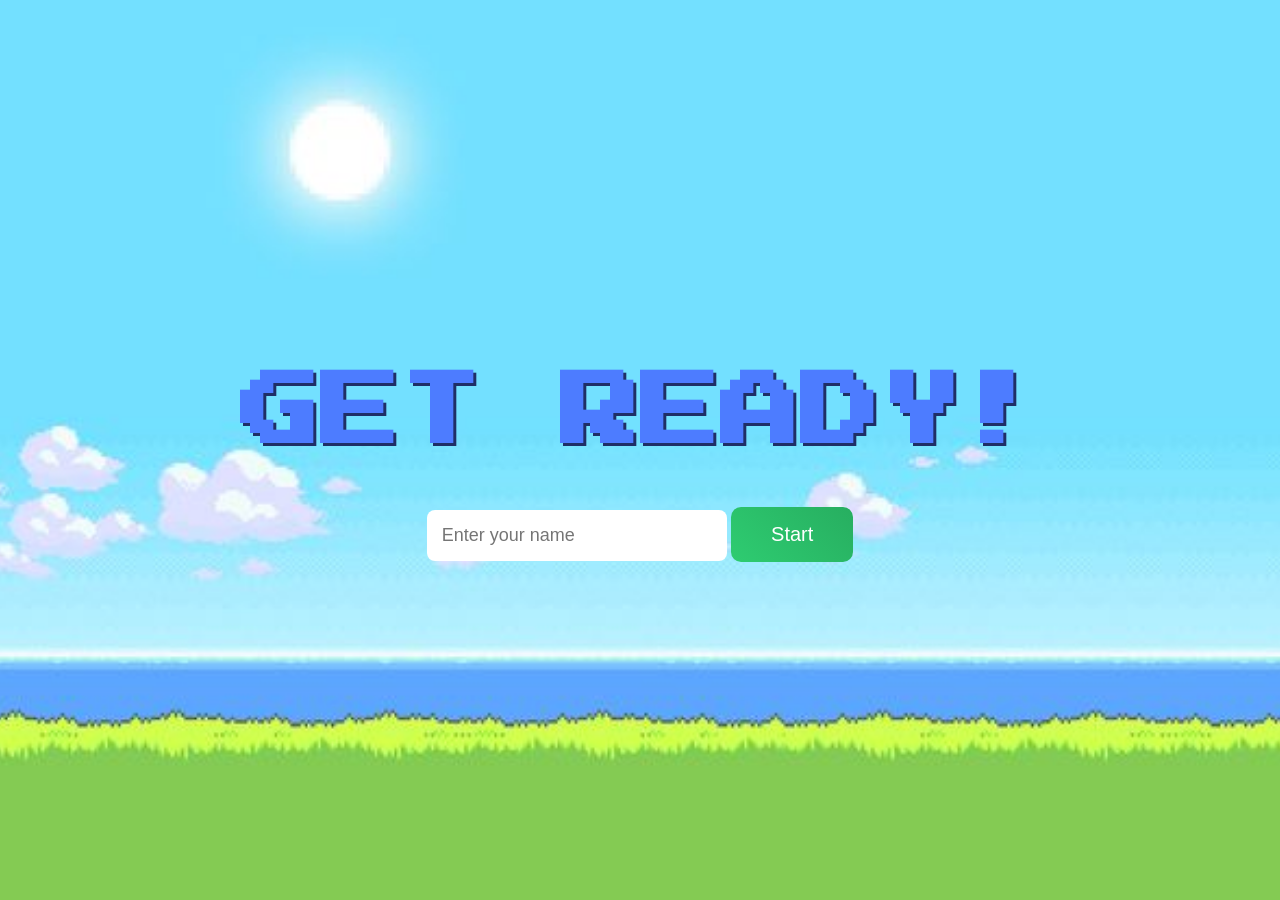
<file: index.html>
<!DOCTYPE html>
<html>
<head>
  <meta charset="UTF-8">
  <meta name="viewport" content="width=device-width, initial-scale=1.0">
  <title>Flappy Bird</title>
  <link rel="stylesheet" href="style.css">
  <link href="https://fonts.googleapis.com/css2?family=Press+Start+2P&display=swap" rel="stylesheet">
</head>
<body class="intro-bg">

  <div class="intro-container">
    <h1 class="game-title">GET READY!</h1>

    <input type="text" id="playerName" placeholder="Enter your name">

    <button id="startBtn" class="primary-btn">Start</button>
  </div>

  <script>
    document.getElementById("startBtn").addEventListener("click", () => {
      const name = document.getElementById("playerName").value.trim();
      
      if(name === ""){
        alert("Please enter your name!");
        return;
      }

      localStorage.setItem("playerName", name);
      window.location.href = "select-bird.html";
    });
  </script>

</body>
</html>
</file>
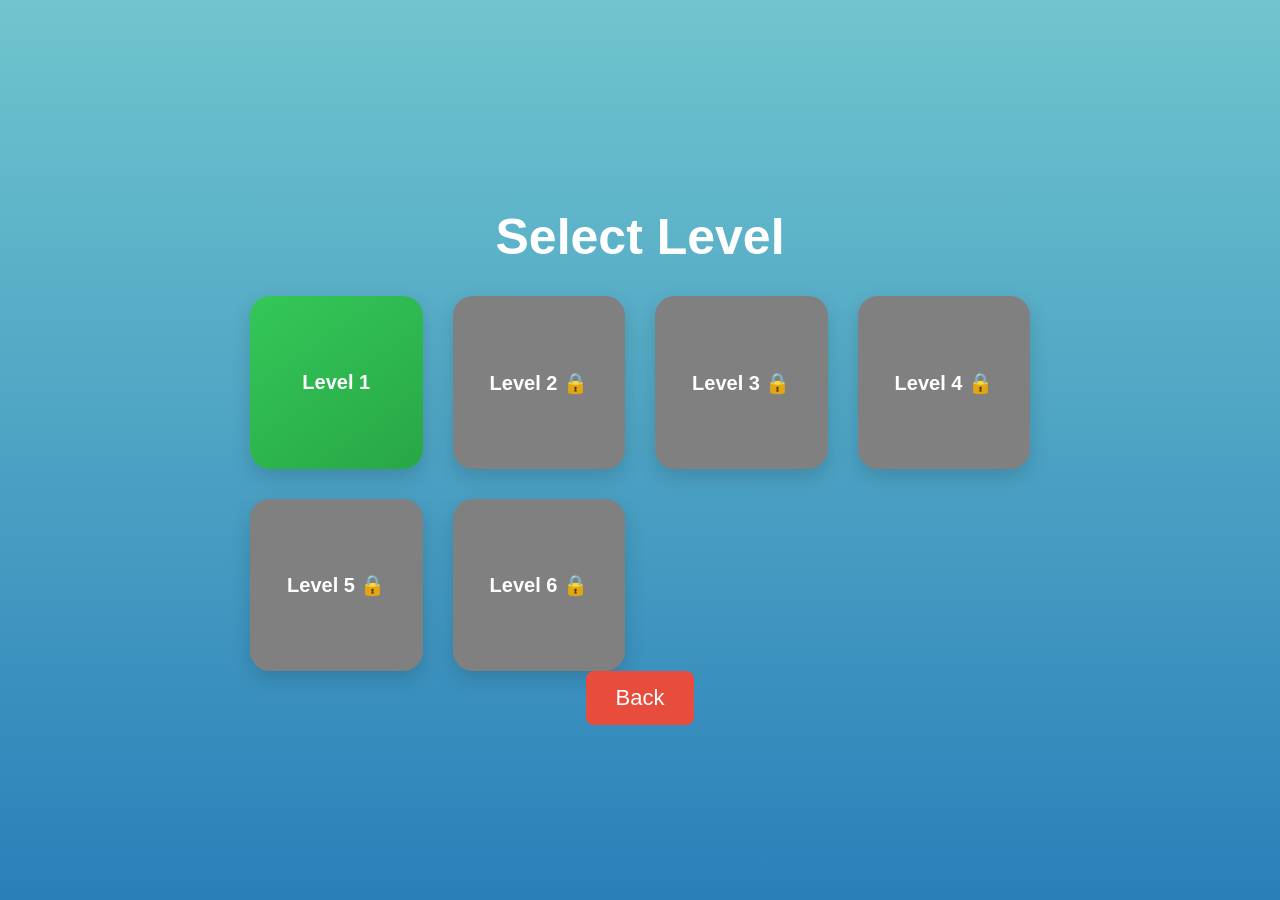
<file: menu.html>
<!DOCTYPE html>
<html>
<head>
  <meta charset="UTF-8">
  <meta name="viewport" content="width=device-width, initial-scale=1.0">
  <title>Select Level</title>
  <link rel="stylesheet" href="style.css">
</head>
<body class="menu-bg">

  <div class="menu-wrapper">

    <h1 class="menu-title">Select Level</h1>

    <div id="levelsContainer" class="level-grid"></div>

    <button id="backBtn" class="backBtn">Back</button>

  </div>

  <script src="menu.js"></script>

</body>
</html>
</file>
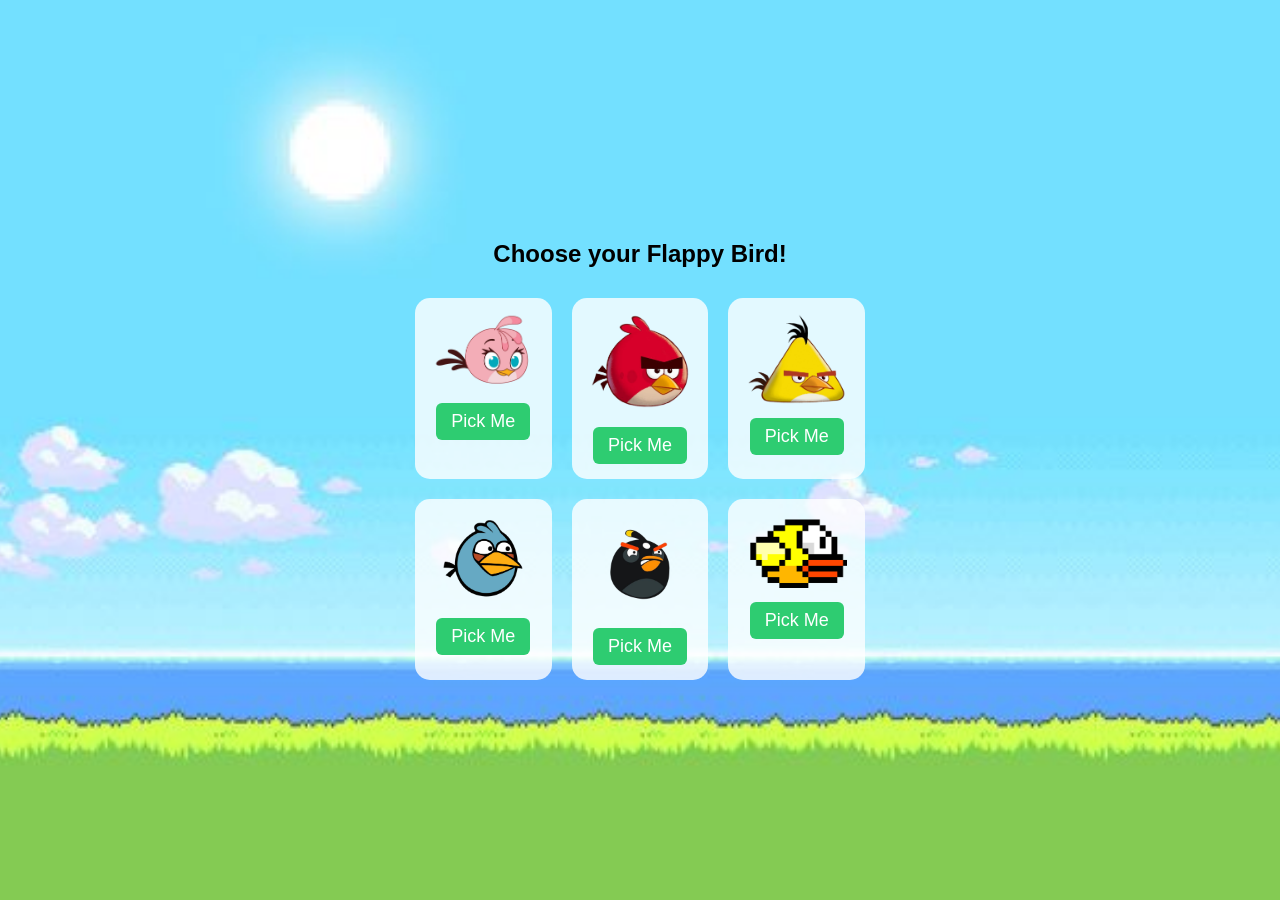
<file: select-bird.html>
<!DOCTYPE html>
<html>
<head>
  <meta charset="UTF-8">
  <meta name="viewport" content="width=device-width, initial-scale=1.0">
  <title>Select Bird</title>
  <link rel="stylesheet" href="style.css">
</head>
<body class="select-bg">

  <div class="select-container">
    <h2>Choose your Flappy Bird!</h2>

    <div class="bird-grid">
      <div class="bird-card">
  <img src="./assets/bird1.png" alt="Bird 1">
  <button class="sBtn" onclick="selectBird('bird1.png')">Pick Me</button>
</div>

<div class="bird-card">
  <img src="./assets/bird2.png" alt="Bird 2">
  <button class="sBtn" onclick="selectBird('bird2.png')">Pick Me</button>
</div>

<div class="bird-card">
  <img src="./assets/bird3.png" alt="Bird 3">
  <button class="sBtn" onclick="selectBird('bird3.png')">Pick Me</button>
</div>

<div class="bird-card">
  <img src="./assets/bird4.png" alt="Bird 4">
  <button class="sBtn" onclick="selectBird('bird4.png')">Pick Me</button>
</div>

<div class="bird-card">
  <img src="./assets/bird5.png" alt="Bird 5">
  <button class="sBtn" onclick="selectBird('bird5.png')">Pick Me</button>
</div>

<div class="bird-card">
  <img src="./assets/bird6.png" alt="Bird 6">
  <button class="sBtn" onclick="selectBird('bird6.png')">Pick Me</button>
</div>
    </div>
  </div>

  <script>
    function selectBird(birdFile){
      localStorage.setItem("selectedBird", birdFile);
      window.location.href = "menu.html";
    }
  </script>

</body>
</html>
</file>
<file: style.css>
.select-bg {
  height: 100vh;
  margin: 0;
  background: url("./assets/getready-bg.jpeg") no-repeat center center;
  background-size: cover;
  display: flex;
  justify-content: center;
  align-items: center;
}
.select-container {
  text-align: center;
  color: black;
}
.bird-grid {
  display: grid;
  grid-template-columns: repeat(auto-fit, minmax(120px, 1fr));
  gap: 20px;
  width: 90%;
  max-width: 500px;
  margin: 30px auto 0 auto;
}
.bird-card {
  background: rgba(255, 255, 255, 0.8);
  padding: 15px;
  border-radius: 15px;
  text-align: center;
}
.bird-card img {
  width: 100px;
}
.bird-card button {
  margin-top: 10px;
  padding: 8px 15px;
  border: none;
  border-radius: 6px;
  background: #2ecc71;
  color: white;
  cursor: pointer;
}
#menu {
  position: absolute;
  width: 100%;
  height: 100vh;
  text-align: center;
  display: flex;
  flex-direction: column;
  justify-content: center;
  align-items: center;
  z-index: 10;
  color: white;
}
#menu h1 {
  font-size: clamp(28px, 5vw, 60px);
  margin-bottom: 20px;
}
html,
body {
  margin: 0;
  padding: 0;
  overflow: hidden;
  font-family: Arial, sans-serif;
}
* {
  box-sizing: border-box;
}
body {
  background: #70c5ce;
}

.intro-bg {
  height: 100vh;
  margin: 0;
  display: flex;
  justify-content: center;
  align-items: center;
  background: url("./assets/getready-bg.jpeg") no-repeat center center;
  background-size: cover;
  font-family: Arial, sans-serif;
}
.intro-container {
  text-align: center;
}
.game-title {
  font-family: "Press Start 2P", cursive;
  font-size: clamp(35px, 7vw, 80px);
  color: #4d7cff;
  text-shadow: 3px 3px 0 #1f2f66;
  image-rendering: pixelated;
}
#playerName {
  padding: 15px;
  width: 90%;
  max-width: 300px;
  font-size: clamp(14px, 4vw, 18px);
  border-radius: 8px;
  border: none;
  margin-bottom: 20px;
}

button {
  padding: 14px 30px;
  font-size: clamp(16px, 2vw, 22px);
  border: none;
  border-radius: 8px;
  background: #2ecc71;
  color: white;
  cursor: pointer;
  transition: 0.3s;
}
button:hover {
  background: #27ae60;
  transform: scale(1.05);
}
.cloud {
  position: absolute;
  background: white;
  border-radius: 50px;
  opacity: 0.8;
  animation: moveCloud linear infinite;
}
.cloud:before,
.cloud:after {
  content: "";
  position: absolute;
  background: white;
  width: 60%;
  height: 100%;
  border-radius: 50%;
}
.cloud:before {
  top: -20px;
  left: 20px;
}
.cloud:after {
  top: -10px;
  right: 20px;
}

.mountain {
  position: absolute;
  bottom: 0;
  width: 0;
  height: 0;
  border-left: 15vw solid transparent;
  border-right: 15vw solid transparent;
  border-bottom: 25vh solid #2c3e50;
}
.mountain.small {
  border-bottom-color: #34495e;
  border-left-width: 10vw;
  border-right-width: 10vw;
  border-bottom-width: 18vh;
}
.menu-bird {
  font-size: clamp(40px, 6vw, 80px);
  animation: floatBird 2s ease-in-out infinite;
}

canvas {
  display: block;
}
.backBtn {
  background: #e74c3c;
}
.backBtn:hover {
  background: #c0392b;
}


.menu-title {
  font-size: clamp(28px, 6vw, 50px);
  margin-bottom: 30px;
}
.levelBtn {
  aspect-ratio: 1 / 1;
  width: 100%;
  border-radius: 20px;
  font-size: clamp(16px, 4vw, 22px);
  border-radius: 20px;
  border: none;
  background: linear-gradient(145deg, #34c759, #28a745);
  color: white;
  font-weight: 600;
  font-size: 20px;
  display: flex; 
  flex-direction: column;
  justify-content: center;
  align-items: center;
  cursor: pointer;
  transition: 0.3s;
  box-shadow: 0 8px 20px rgba(0, 0, 0, 0.15);
}
.levelBtn:hover {
  transform: translateY(-5px);
  box-shadow: 0 12px 25px rgba(0, 0, 0, 0.25);
}
.locked {
  background: gray;
  cursor: not-allowed;
}
.small-btn {
  padding: 12px 30px;
  font-size: 18px;
} 
.sBtn{
  font-size: clamp(14px, 3vw, 18px);
}
.primary-btn {
  padding: 16px 40px;
  font-size: 20px;
  border: none;
  border-radius: 10px;
  background: linear-gradient(45deg, #2ecc71, #27ae60);
  color: white;
  cursor: pointer;
  transition: 0.3s ease;
}
.primary-btn:hover {
  transform: scale(1.08);
  box-shadow: 0 10px 25px rgba(0, 0, 0, 0.4);
}

/* .cloud {
  position: absolute;
  background: white;
  border-radius: 50px;
  opacity: 0.8;
  animation: moveCloud linear infinite;
}
.cloud:before,
.cloud:after {
  content: "";
  position: absolute;
  background: white;
  width: 60%;
  height: 100%;
  border-radius: 50%;
}
.cloud:before {
  top: -20px;
  left: 20px;
}
.cloud:after {
  top: -10px;
  right: 20px;
} */
@keyframes moveCloud {
  from {
    transform: translateX(0);
  }
  to {
    transform: translateX(120vw);
  }
}
.mountain {
  position: absolute;
  bottom: 0;
  width: 0;
  height: 0;
  border-left: 15vw solid transparent;
  border-right: 15vw solid transparent;
  border-bottom: 25vh solid #2c3e50;
}
.mountain.small {
  border-bottom-color: #34495e;
  border-left-width: 10vw;
  border-right-width: 10vw;
  border-bottom-width: 18vh;
}
.menu-bird {
  font-size: clamp(40px, 6vw, 80px);
  animation: floatBird 2s ease-in-out infinite;
}
@keyframes floatBird {
  0% {
    transform: translateY(0);
  }
  50% {
    transform: translateY(-15px);
  }
  100% {
    transform: translateY(0);
  }
}
canvas {
  display: block;
}
.backBtn {
  background: #e74c3c;
}
.backBtn:hover {
  background: #c0392b;
}
.menu-bg {
  margin: 0;
  height: 100vh;
  background: linear-gradient(to bottom, #70c5ce, #2980b9);
  display: flex;
  justify-content: center;
  align-items: center;
  font-family: Arial, sans-serif;
}
.menu-wrapper {
  text-align: center;
  color: white;
  width: 100%;
  max-width: 900px;
  padding: 60px 20px;
  box-sizing: border-box;

  display: flex;
  flex-direction: column;
  align-items: center;
}
.level-grid {
  display: grid;
  grid-template-columns: repeat(auto-fit, minmax(140px, 1fr));
  gap: 30px;
  width: 100%;
  padding: 0 40px;
  box-sizing: border-box;
}

.locked {
  background: gray;
  cursor: not-allowed;
}
.small-btn {
  padding: 12px 30px;
  font-size: 18px;
}
</file>
